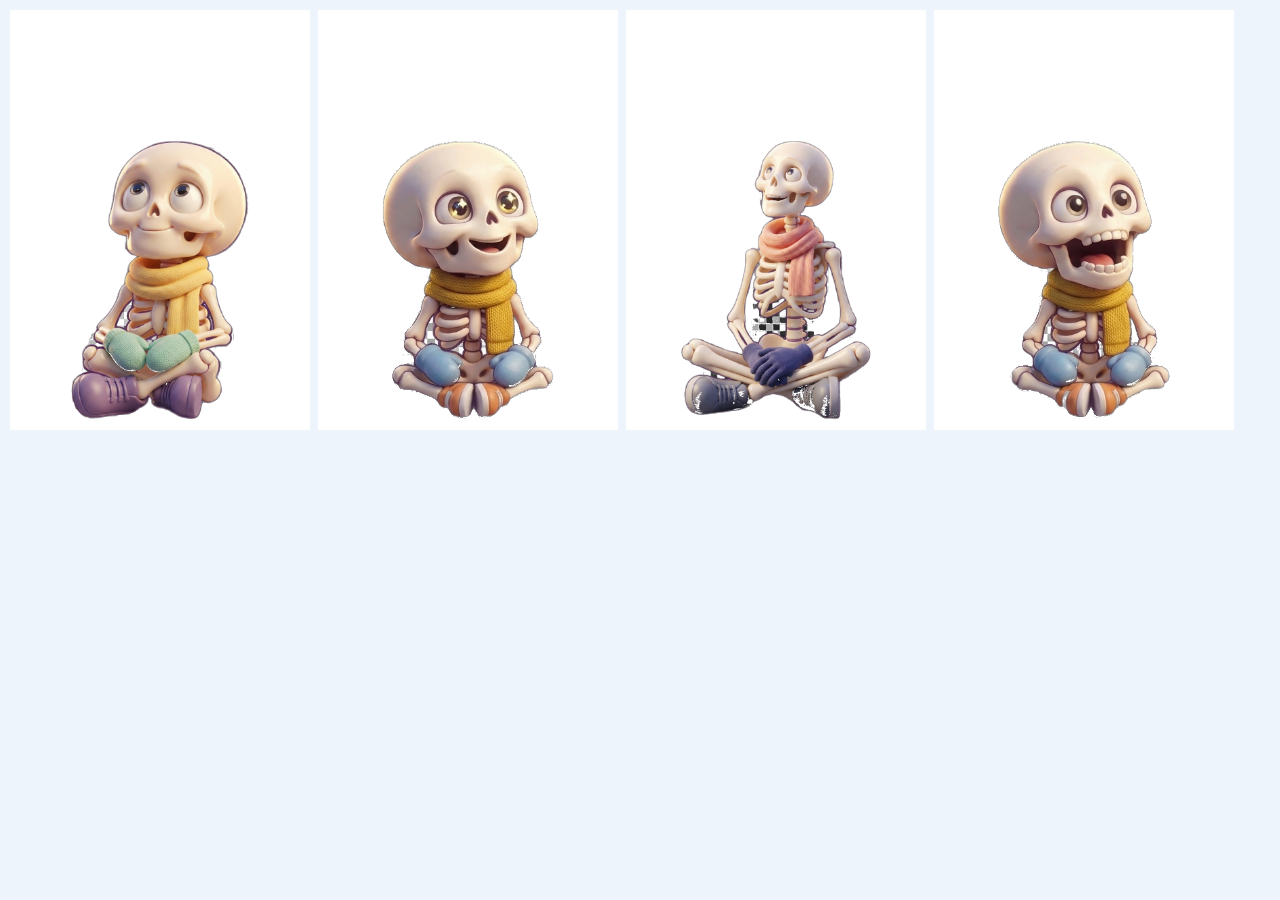
<file: shared/_qa.html>
<!DOCTYPE html>
<html><head><meta charset="utf-8">
<link rel="stylesheet" href="skeleton-mascot.css">
<style>
  body{margin:0;background:#eef4fb;display:flex;flex-wrap:wrap;gap:8px;padding:10px;}
  .cell{width:300px;height:420px;position:relative;background:#fff;}
  .cell img{width:100%;height:100%;object-fit:contain;object-position:center bottom;}
</style></head>
<body>
  <div class="cell"><img src="mascots/in-game/skeleton-age-5.png" alt="age 5 idle"></div>
  <div class="cell"><img src="mascots/in-game/skeleton-age-5-happy.png" alt="age 5 happy"></div>
  <div class="cell"><img src="mascots/in-game/skeleton-age-38.png" alt="age 38"></div>
  <div class="cell"><img id="a" src="mascots/in-game/skeleton-age-5.png" data-age="5" alt="mouth open"></div>
</body>
<script src="skeleton-mascot.js"></script>
<script>
  SkeletonMascot.setFrame(document.getElementById('a'), 'mouth-open');
</script>
</html>
</file>
<file: shared/skeleton-mascot.css>
/* In-game sitting skeleton — PNG sprites from stitch references. */

img.mascot-stage__character.skelly {
  display: block;
  width: 100%;
  height: 100%;
  object-fit: contain;
  object-position: center bottom;
  transform-origin: bottom center;
  filter: drop-shadow(0 10px 18px rgba(0, 93, 182, 0.22));
}

.skelly--mouth-open,
.mascot-mood--mouth-open {
  animation: skelly-mouth-ready 0.55s ease-in-out infinite;
}

.skelly--chew,
.skelly--chew-2,
.mascot-mood--chew,
.mascot-mood--chew-2 {
  animation: skelly-chew-bob 0.34s ease-in-out infinite;
}

.skelly--happy,
.mascot-mood--happy {
  animation: skelly-happy-pop 0.9s ease-in-out infinite;
}

.skelly--sad,
.mascot-mood--sad {
  animation: skelly-sad-droop 1.1s ease-in-out infinite;
}

@keyframes skelly-mouth-ready {
  0%, 100% { transform: translateY(0) scale(1); }
  50% { transform: translateY(-2px) scale(1.015); }
}

@keyframes skelly-chew-bob {
  0%, 100% { transform: translateY(0) scale(1); }
  48% { transform: translateY(2px) scale(1.02, 0.98); }
}

@keyframes skelly-happy-pop {
  0%, 100% { transform: translateY(0) scale(1); }
  40% { transform: translateY(-4px) scale(1.03); }
  70% { transform: translateY(-1px) scale(1.01); }
}

@keyframes skelly-sad-droop {
  0%, 100% { transform: translateY(0) rotate(0deg); }
  50% { transform: translateY(3px) rotate(-1.5deg); }
}

@media (prefers-reduced-motion: reduce) {
  .skelly--mouth-open,
  .mascot-mood--mouth-open,
  .skelly--chew,
  .skelly--chew-2,
  .mascot-mood--chew,
  .mascot-mood--chew-2,
  .skelly--happy,
  .mascot-mood--happy,
  .skelly--sad,
  .mascot-mood--sad {
    animation: none !important;
  }
}
</file>
